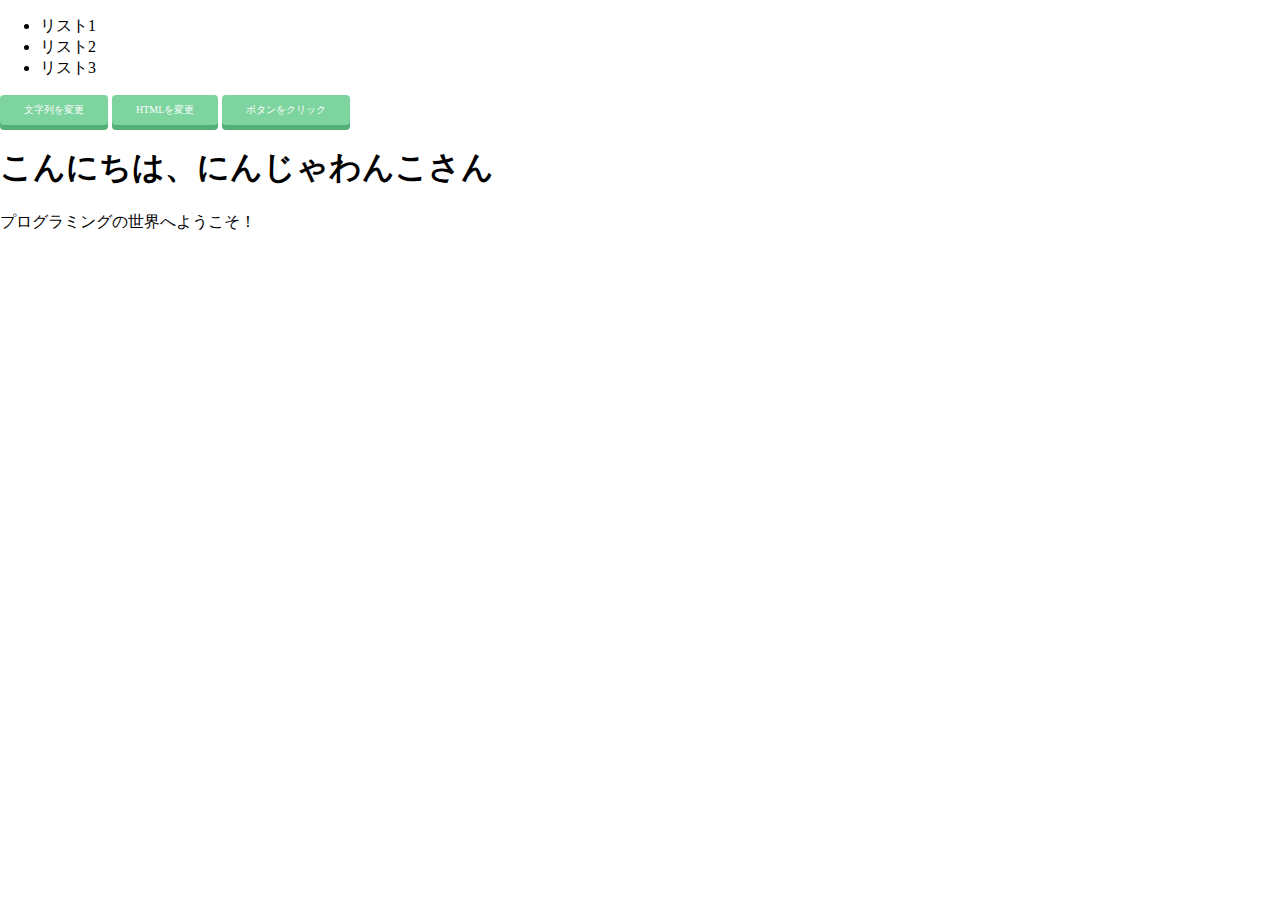
<file: index.html>
<!DOCTYPE html>
<html>
<head>
  <meta charset="utf-8">
  <title>Progate</title>
  <link rel="stylesheet" type="text/css" href="stylesheet.css">
  <script src="https://ajax.googleapis.com/ajax/libs/jquery/2.1.4/jquery.min.js"></script>
</head>
<body>
    <ul>
        <!-- 以下の<li>タグに"list-item"というclassをつけてください -->
        <li class="list-item">リスト1</li>
        <li class="list-item">リスト2</li>
        <li class="list-item">リスト3</li>
    </ul>
  <!-- 1つ目の<div>タグに、"change-text"というidをつけてください -->
  <div id="change-text" class="btn">文字列を変更</div>
  
  <!-- 2つ目の<div>タグに、"change-html"というidをつけてください -->
  <div id="change-html" class="btn">HTMLを変更</div>
  
  <div class="btn">ボタンをクリック</div>
  
  <h1 id="title">こんにちは、にんじゃわんこさん</h1>
  
  <p id="text">プログラミングの世界へようこそ！</p>

  <script src="script.js"></script>

</body>
</html>
</file>
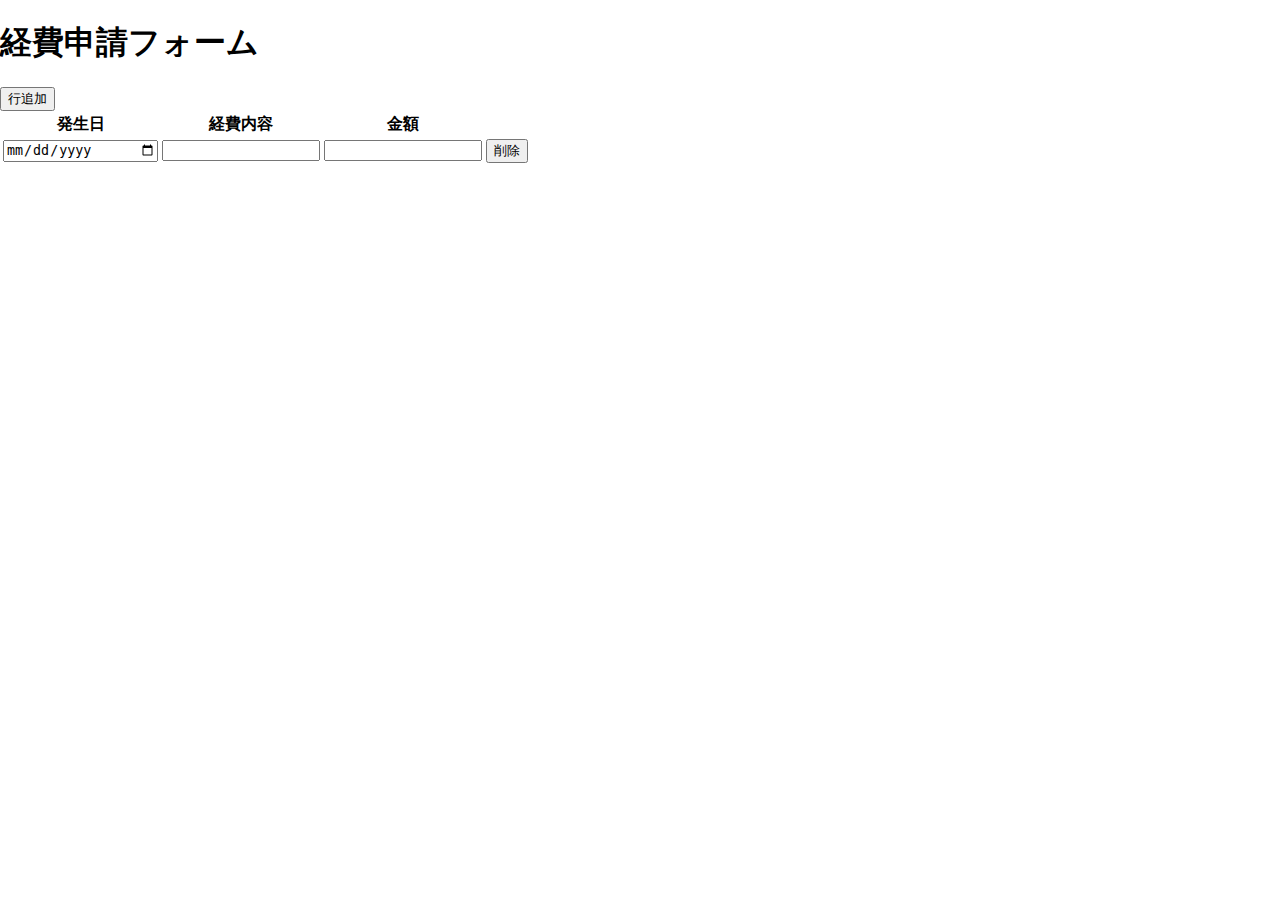
<file: form.html>
<!DOCTYPE html>
<html>
<head>
  <meta charset="utf-8">
  <title>経費申請</title>
  <link rel="stylesheet" type="text/css" href="stylesheet.css">
  <script src="https://ajax.googleapis.com/ajax/libs/jquery/2.1.4/jquery.min.js"></script>
</head>
<body>
    <form id="form" class="form">
    <div id="loginform">
        <h1>経費申請フォーム</h1>
        <input id="btnAdd1" type="button" value="行追加" />
        <table id="tblForm1">
            <thead>
                <tr>
                    <th>発生日</th>
                    <th>経費内容</th>
                    <th>金額</th>
                    <th></th>
                </tr>
            </thead>
            <tbody>
                <tr>
                    <td><input style="width: 150px;" name="date[]" type="date" /></td>
                    <td><input style="width: 150px;" name="type[]" type="text" /></td>
                    <td><input style="width: 150px;" name="price[]" type="number" /></td>
                    <td><input class="btnDelete" type="button" value="削除" /></td>
                </tr>
            </tbody>
        </table>
    </div>
  <script src="script2.js"></script>

</body>
</html>
</file>
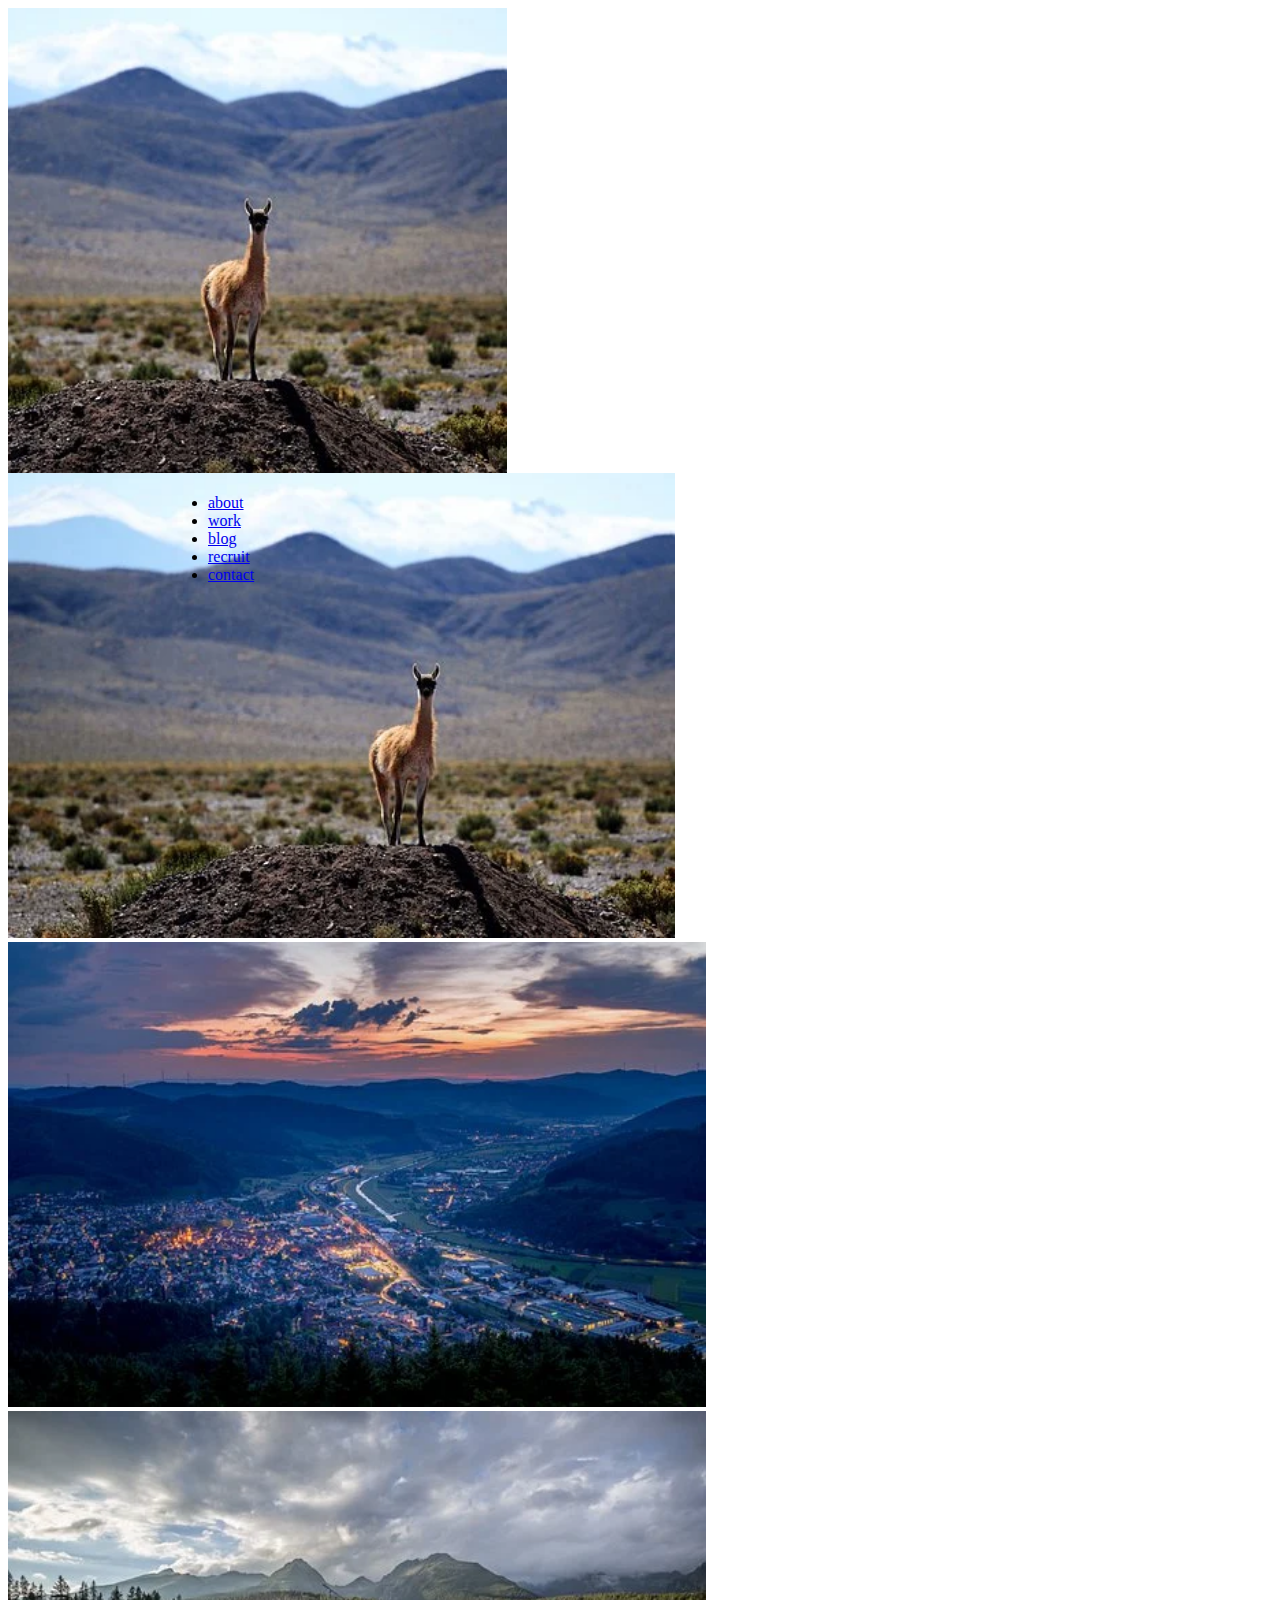
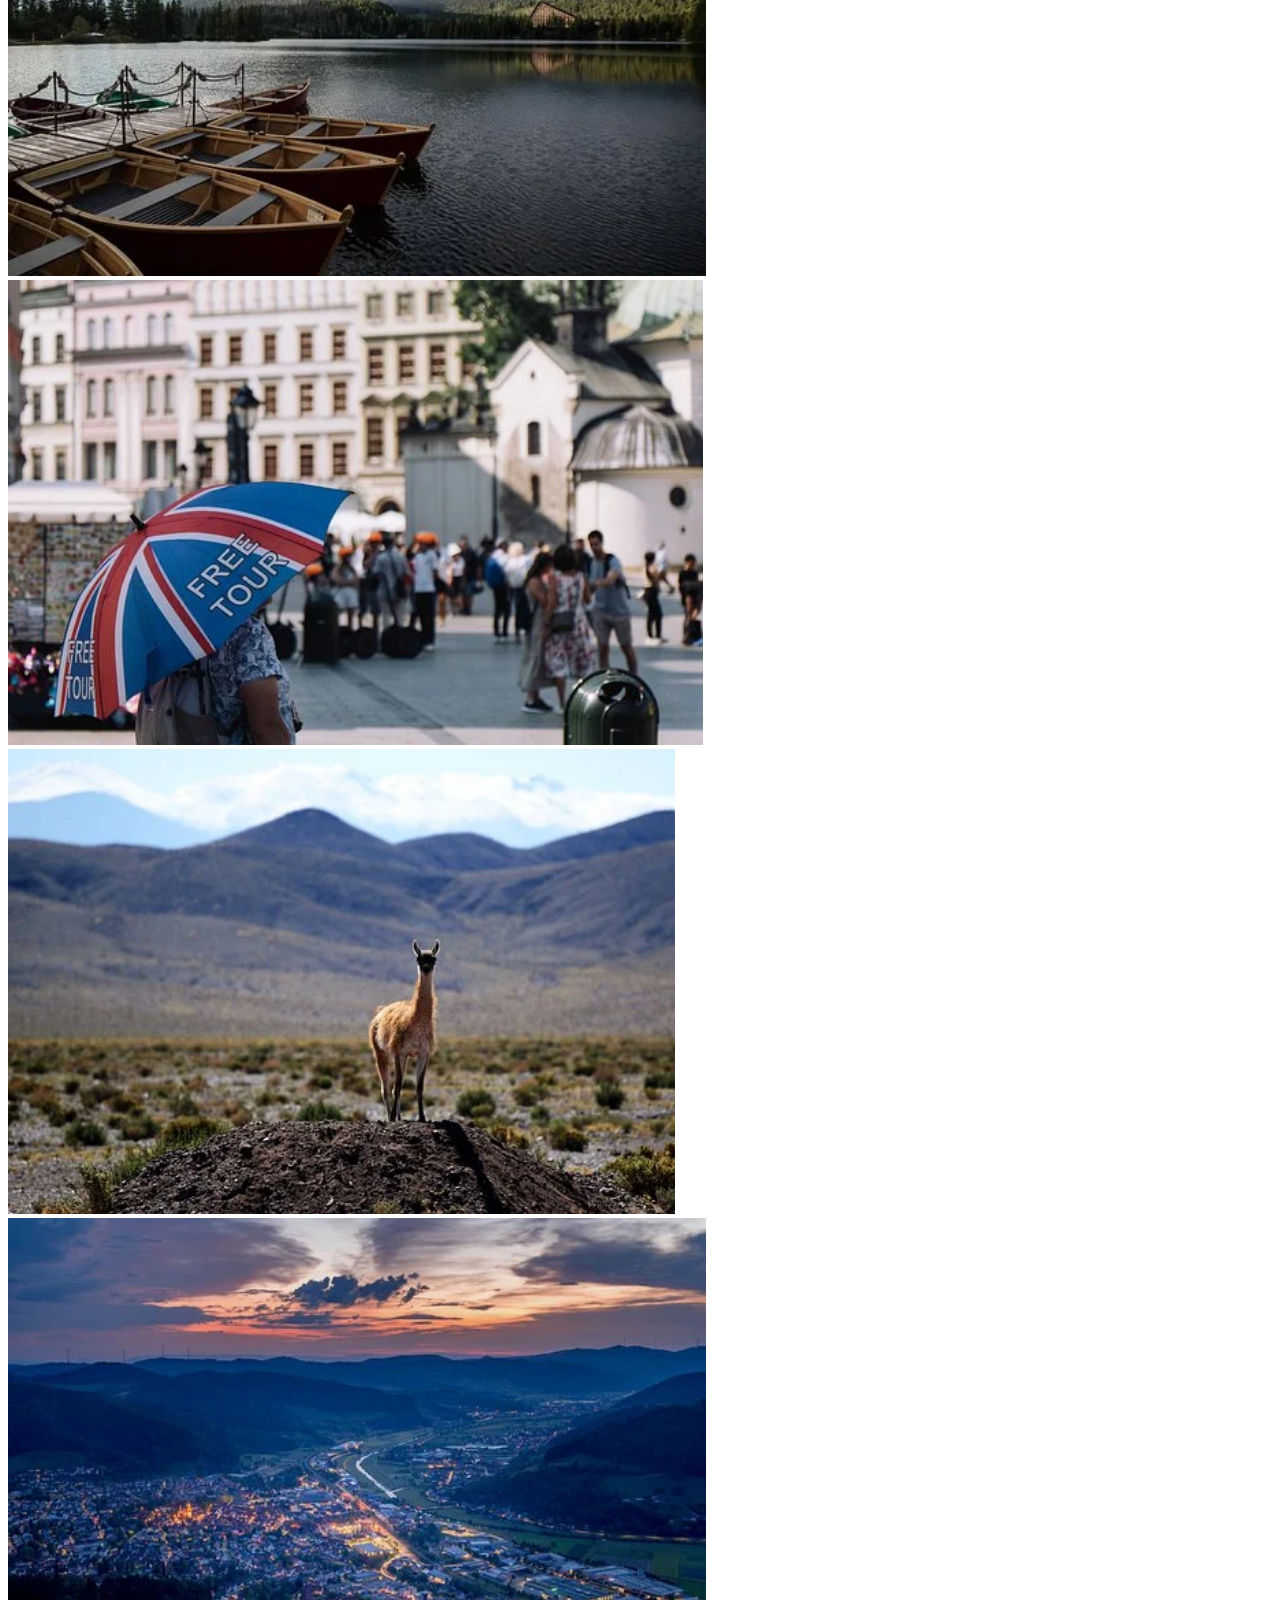
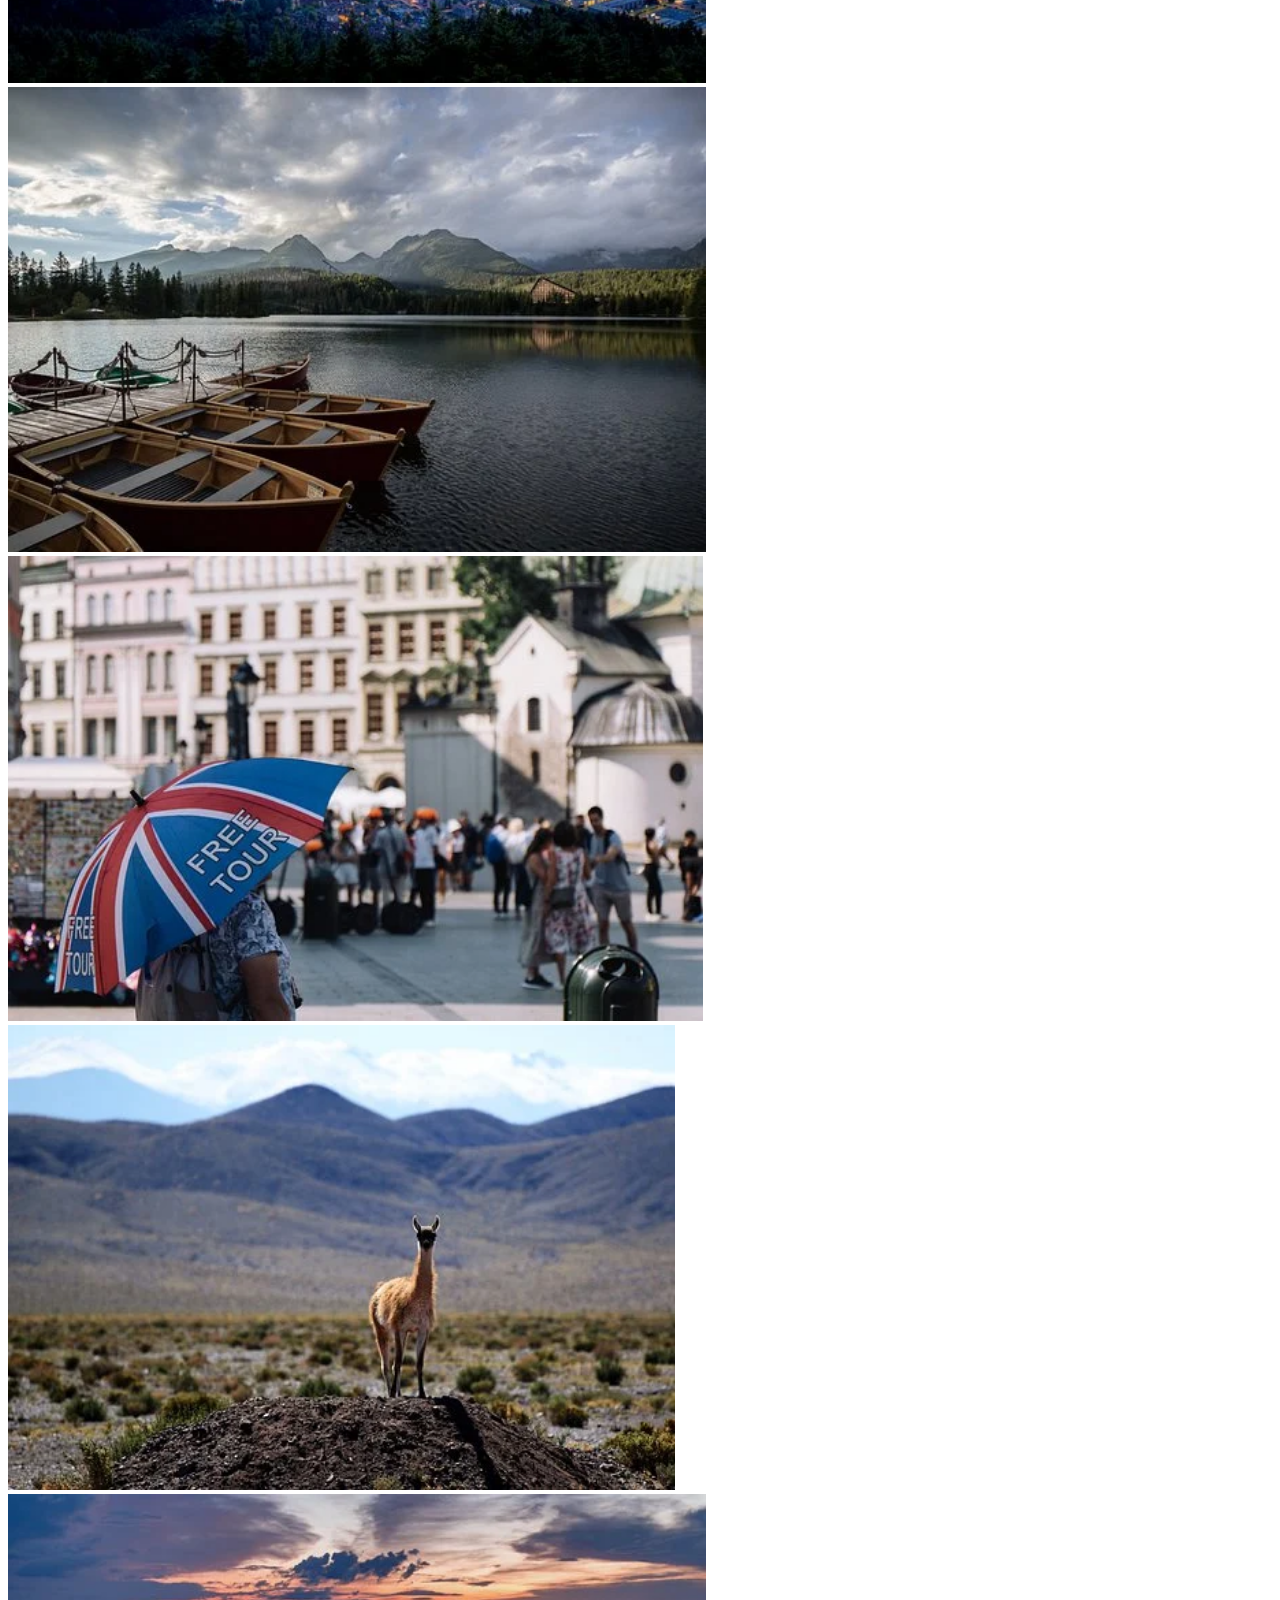
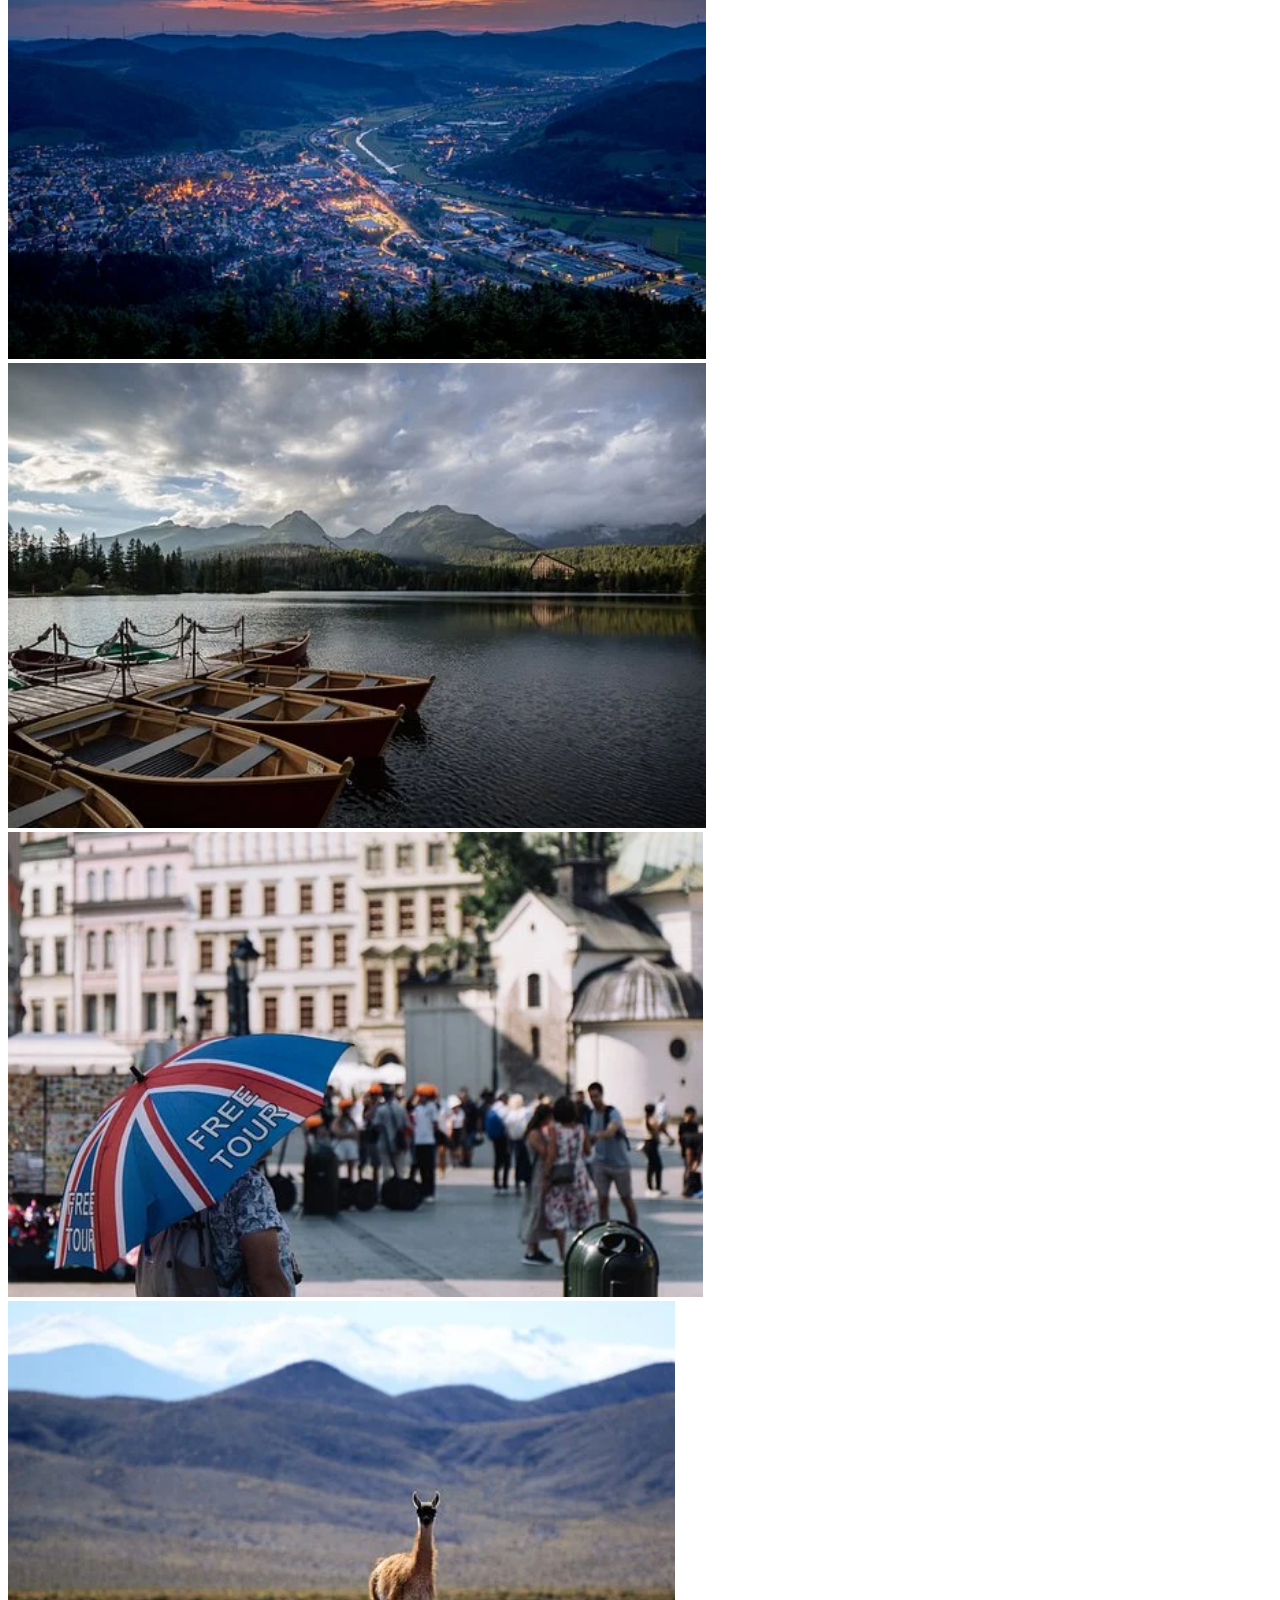
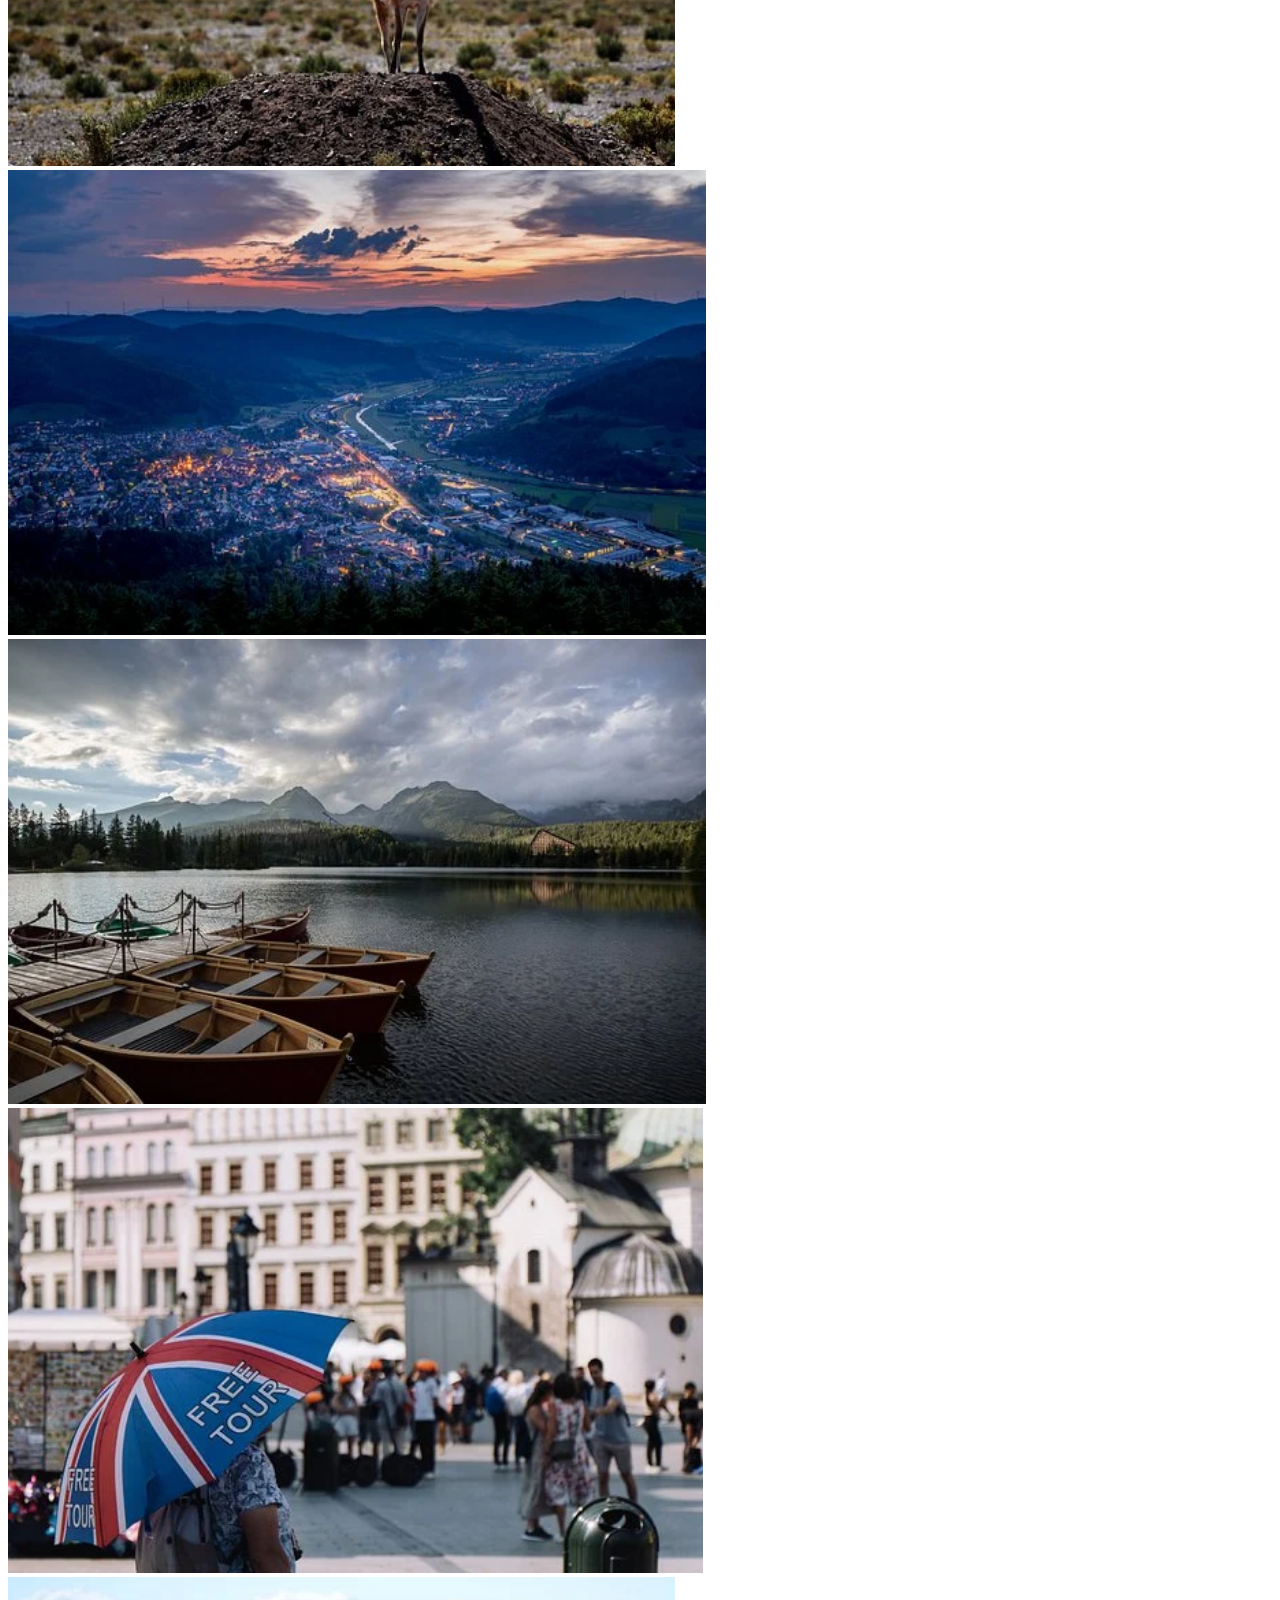
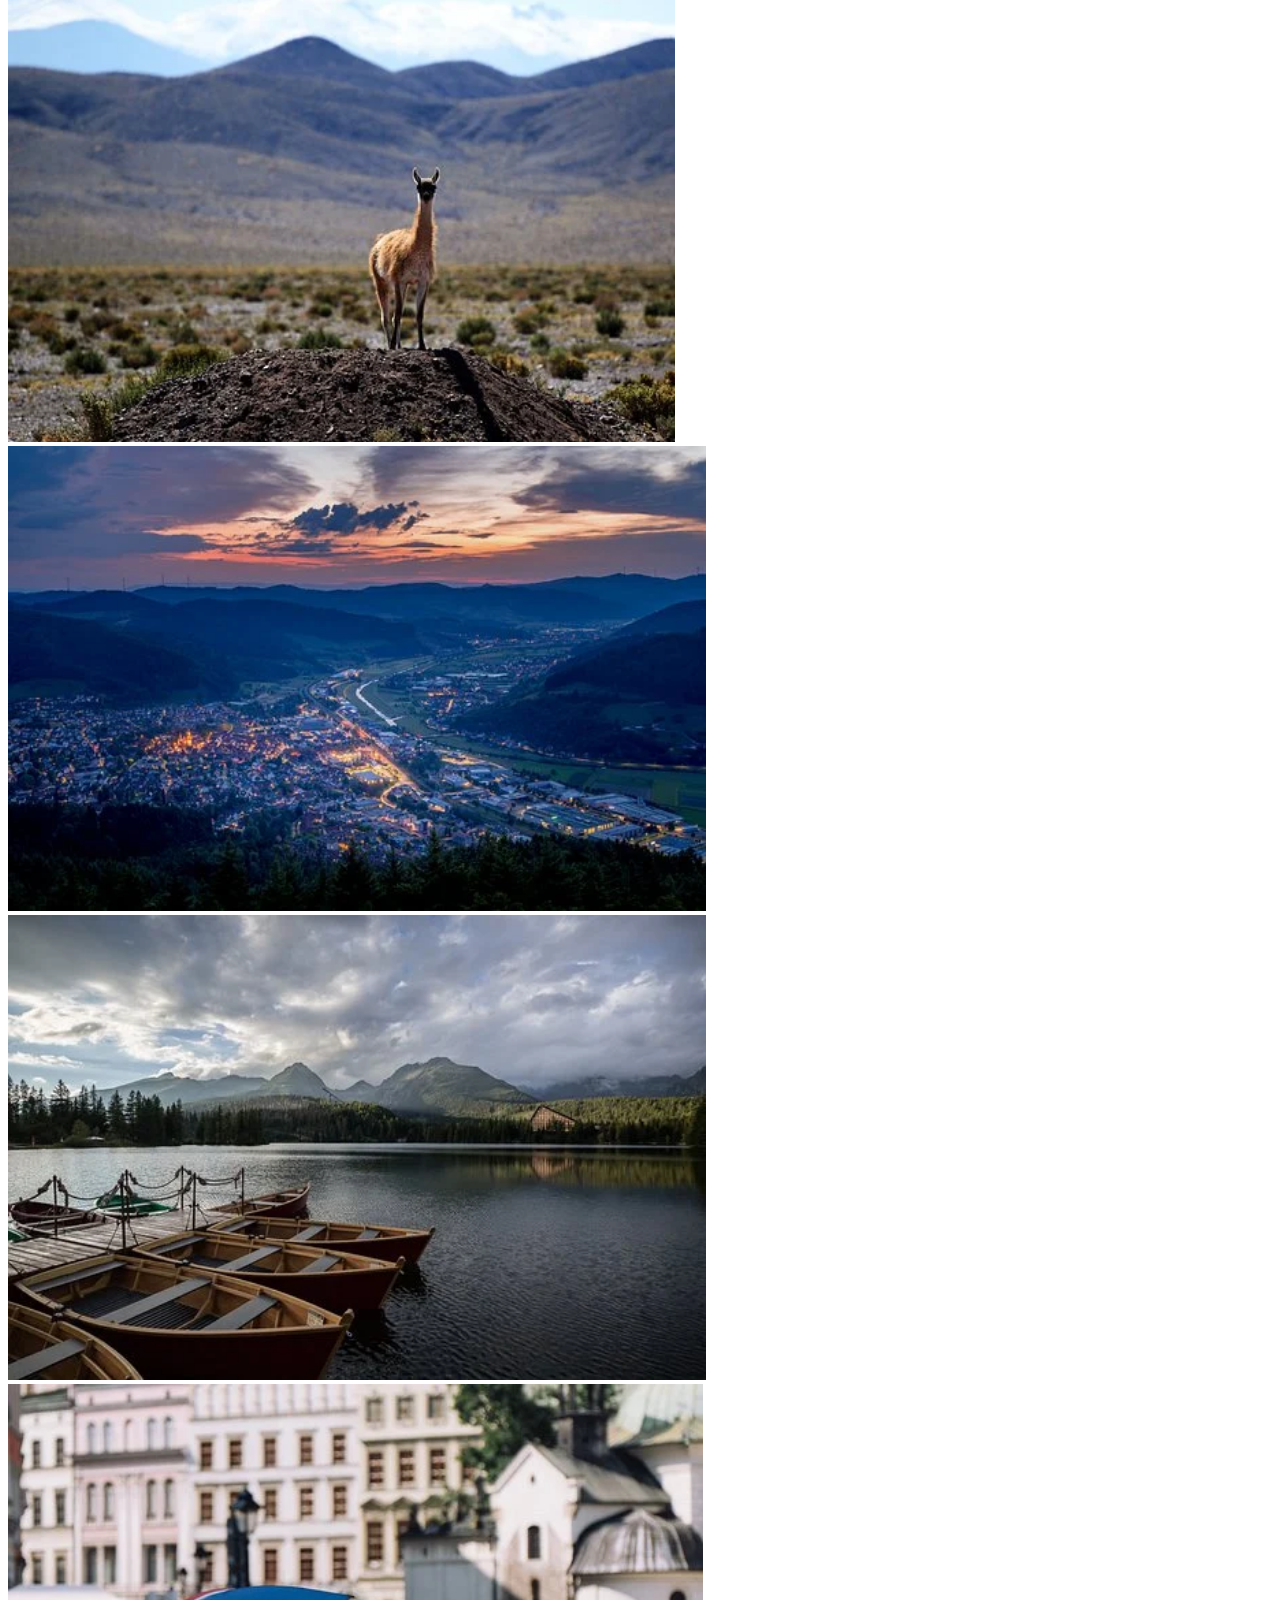
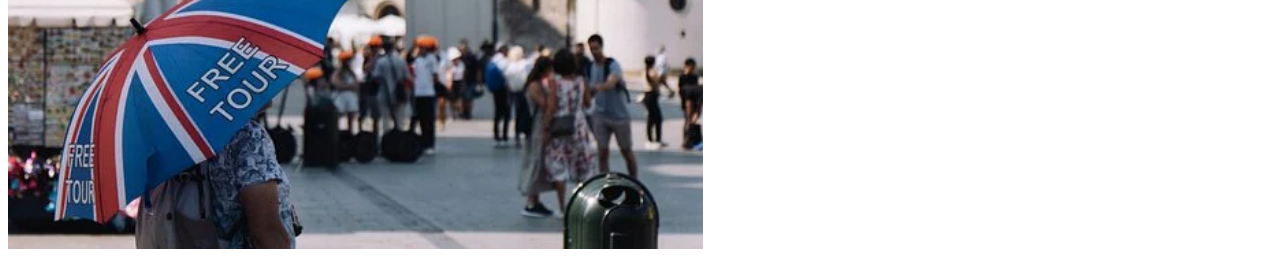
<file: index10.html>
<!DOCTYPE html>
<html>
    <head>
        <meta charset="utf-8">
        <title>Jqueryのサンプル</title>
        <link rel="stylesheet" type="text/css" href="css.css">
        <script src="https://ajax.googleapis.com/ajax/libs/jquery/2.1.4/jquery.min.js"></script>
        <script src="script3.js"></script>
    </head>
    <body>
        <div class="slideshow">
            <img src="./img/slide-1.jpg" alt="333" witdh="1600" height="465">
            <img src="./img/slide-2.jpg" alt="444" witdh="1600" height="465">
            <img src="./img/slide-3.jpg" alt="555" witdh="1600" height="465">
            <img src="./img/slide-4.jpg" alt="666" witdh="1600" height="465">
        </div> 
        <header class="page-header" role="banner">
            <div class="inner">
                <h1 class="site-logo">
                    <a href="#"></a>
                </h1>
                <nav class="primary-nav" role="navigation">
                    <ul>
                        <li><a href="#">about</a></li>
                        <li><a href="#">work</a></li>
                        <li><a href="#">blog</a></li>
                        <li><a href="#">recruit</a></li>
                        <li><a href="#">contact</a></li>
                    </ul>
                </nav>
            </div>
        </header> 
        <main>
            <main>
        <img src="./img/slide-1.jpg" alt="333" witdh="1600" height="465">
            <img src="./img/slide-2.jpg" alt="444" witdh="1600" height="465">
            <img src="./img/slide-3.jpg" alt="555" witdh="1600" height="465">
            <img src="./img/slide-4.jpg" alt="666" witdh="1600" height="465">
            <img src="./img/slide-1.jpg" alt="333" witdh="1600" height="465">
            <img src="./img/slide-2.jpg" alt="444" witdh="1600" height="465">
            <img src="./img/slide-3.jpg" alt="555" witdh="1600" height="465">
            <img src="./img/slide-4.jpg" alt="666" witdh="1600" height="465">
            <img src="./img/slide-1.jpg" alt="333" witdh="1600" height="465">
            <img src="./img/slide-2.jpg" alt="444" witdh="1600" height="465">
            <img src="./img/slide-3.jpg" alt="555" witdh="1600" height="465">
            <img src="./img/slide-4.jpg" alt="666" witdh="1600" height="465">
            <img src="./img/slide-1.jpg" alt="333" witdh="1600" height="465">
            <img src="./img/slide-2.jpg" alt="444" witdh="1600" height="465">
            <img src="./img/slide-3.jpg" alt="555" witdh="1600" height="465">
            <img src="./img/slide-4.jpg" alt="666" witdh="1600" height="465">
            <img src="./img/slide-1.jpg" alt="333" witdh="1600" height="465">
            <img src="./img/slide-2.jpg" alt="444" witdh="1600" height="465">
            <img src="./img/slide-3.jpg" alt="555" witdh="1600" height="465">
            <img src="./img/slide-4.jpg" alt="666" witdh="1600" height="465">
            </main>
    </body>
</html>
</file>
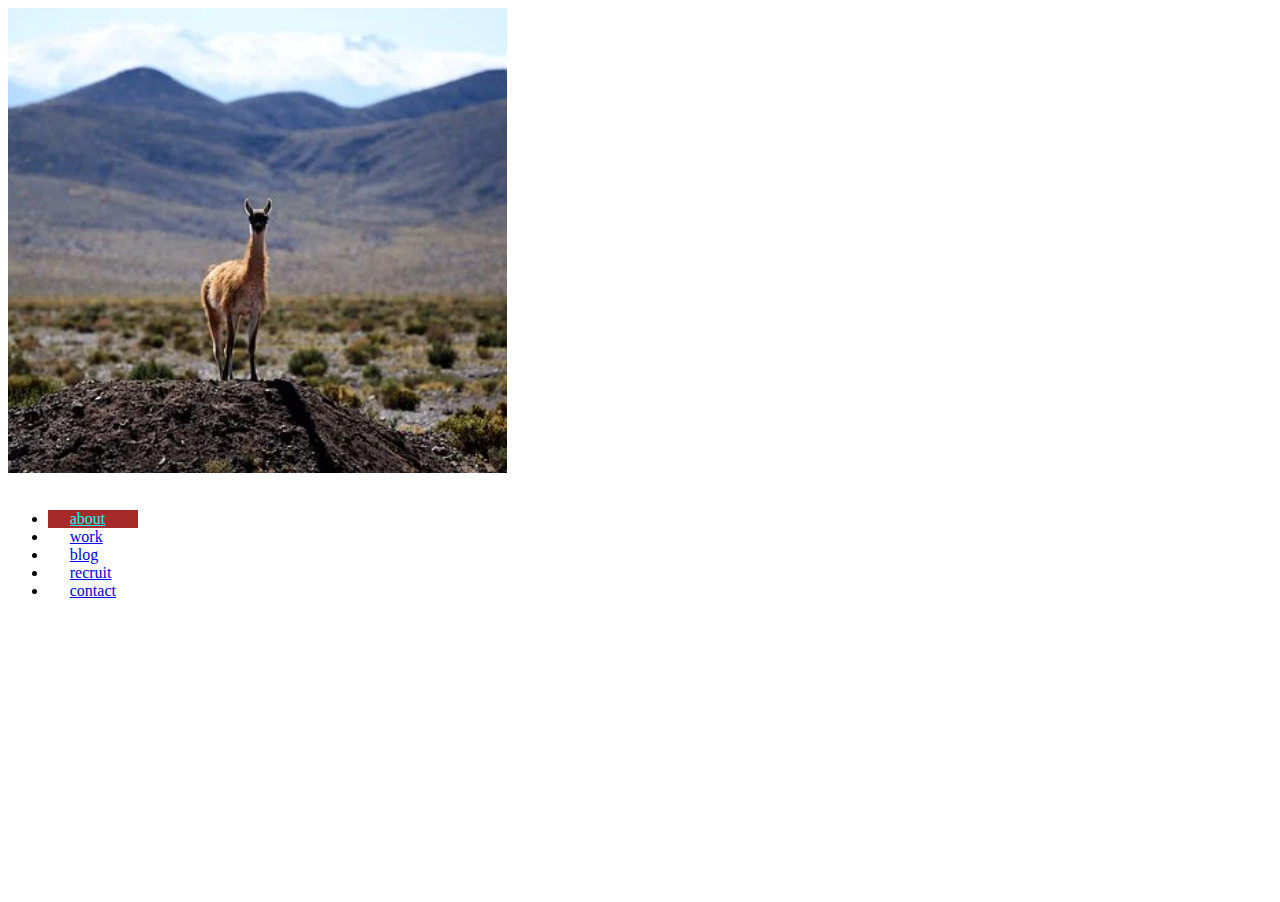
<file: index11.html>
<!DOCTYPE html>
<html>
    <head>
        <meta charset="utf-8">
        <title>Jqueryのサンプル</title>
        <link rel="stylesheet" type="text/css" href="css.css">
        <script src="https://ajax.googleapis.com/ajax/libs/jquery/2.1.4/jquery.min.js"></script>
        <script src="script3.js"></script>
    </head>
    <body>
        <div class="slideshow">
            <img src="./img/slide-1.jpg" alt="333" witdh="1600" height="465">
            <img src="./img/slide-2.jpg" alt="444" witdh="1600" height="465">
            <img src="./img/slide-3.jpg" alt="555" witdh="1600" height="465">
            <img src="./img/slide-4.jpg" alt="666" witdh="1600" height="465">
        </div> 
        <section class="work-section" id="work">
        <header class="section-header clearfix">
            <div class="inner">
                <h1 class="site-logo">
                    <a href="#"></a>
                </h1>
                    <ul class="tabs-nav">
                        <li><a href="#work01">about</a></li>
                        <li><a href="#work02">work</a></li>
                        <li><a href="#work03">blog</a></li>
                        <li><a href="#work04">recruit</a></li>
                        <li><a href="#work05">contact</a></li>
                    </ul>
            </div>
        </header> 
        <div class="section-body">
        <section class="tabs-panel" id="work01"></section>
        <section class="tabs-panel" id="work02"></section>
        <section class="tabs-panel" id="work03"></section>
        <section class="tabs-panel" id="work04"></section>
        <section class="tabs-panel" id="work05"></section>
        </div>
    </body>
</html>
</file>
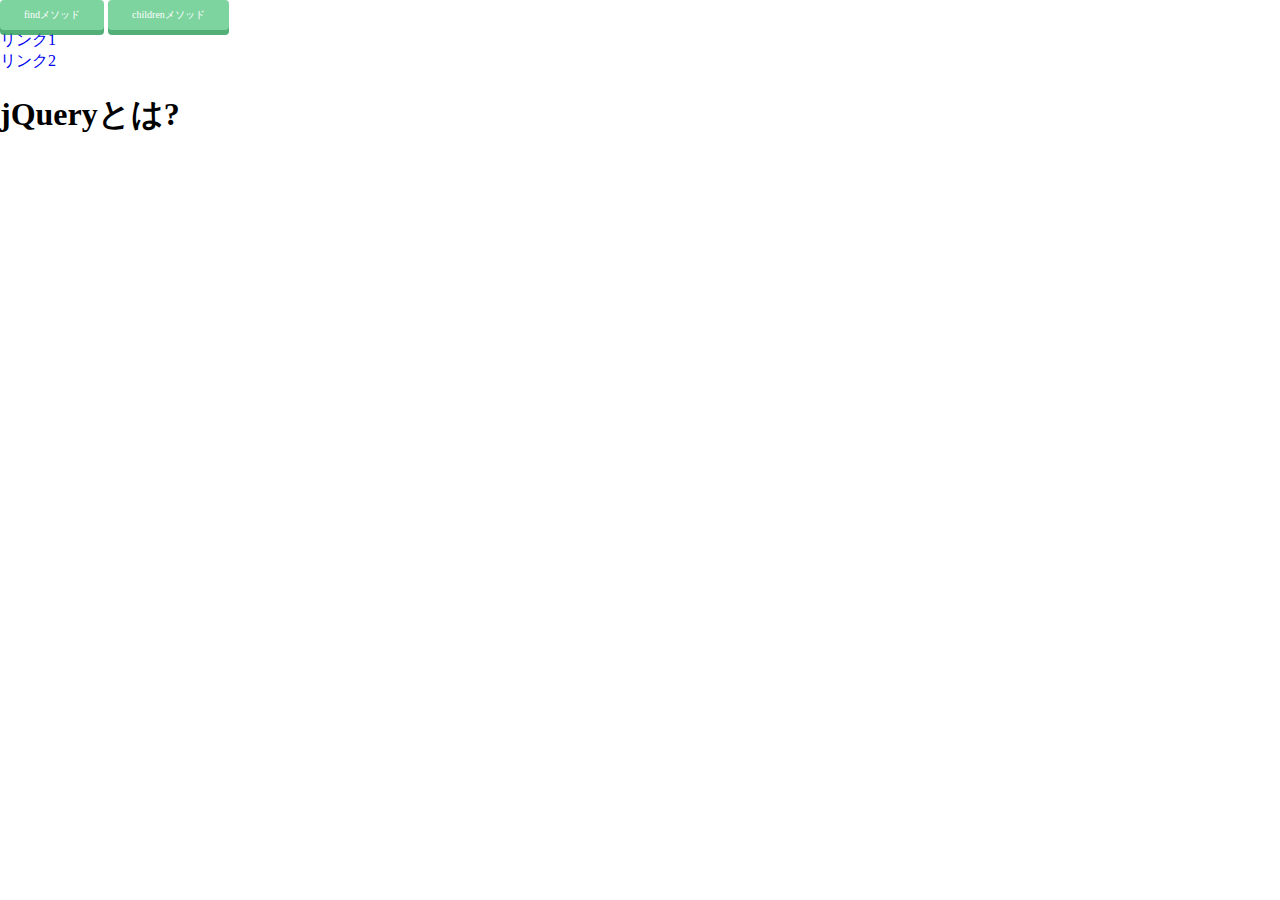
<file: index2.html>
<!DOCTYPE html>
<html>
<head>
  <meta charset="utf-8">
  <title>Progate</title>
  <link rel="stylesheet" type="text/css" href="stylesheet.css">
  <script src="https://ajax.googleapis.com/ajax/libs/jquery/2.1.4/jquery.min.js"></script>
</head>
<body>
  <!-- "find-method"というidをつけてください -->
  <div id="find-method" class="btn">findメソッド</div>
  
  <!-- "children-method"というidをつけてください -->
  <div id="children-method" class="btn">childrenメソッド</div>
  
  <div id="wrapper">
    <a href="#">リンク1</a>
    <div>
      <a href="#">リンク2</a>
    </div>
  </div>
  
  <div id ="language-wrapper">
    <h1 class="language-title">jQueryとは?</h1>
    <p class="language-text">
      JavaScriptのライブラリの1つです。ユーザーのクリックに反応して表示されるフォームや、アニメーションなど、HTMLとCSSだけでは実現できなかった様々な動きを表現することができます。
    </p>
  </div>

  <script src="script.js"></script>

</body>
</html>
</file>
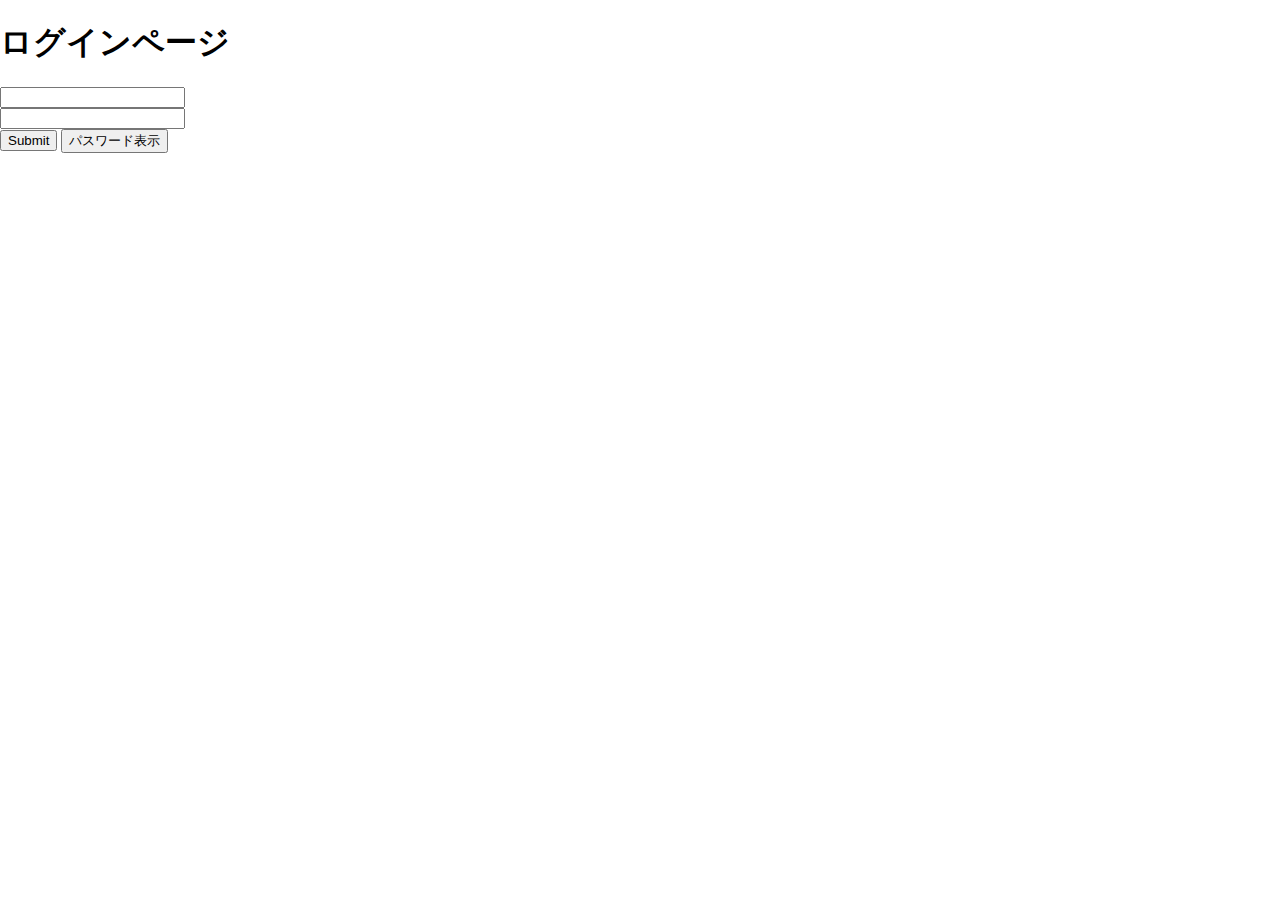
<file: index4.html>
<!DOCTYPE html>
<html>
<head>
  <meta charset="utf-8">
  <title>テストログイン</title>
  <link rel="stylesheet" type="text/css" href="stylesheet.css">
  <script src="https://ajax.googleapis.com/ajax/libs/jquery/2.1.4/jquery.min.js"></script>
</head>
<body>
    <p id="msg"></p>
    <form id="form" class="form">
    <div id="loginform">
        <h1>ログインページ</h1>
        <div id="id-form">
            <input type="text" id="userid" value="">
            <span id="errorid"></span>
        </div>            
        <div id="pass-form">
            <input type="password" id="pass" value="">
            <i class="toggle-pass fa fa-eye-slash"></i>
            <span id="errorpass"></span>
        </div>
        <div id="submit">
            <input type="submit" id="button">
            <button type="button" class="button">パスワード表示</button>
        </div>

    </div>
  <script src="script2.js"></script>

</body>
</html>
</file>
<file: stylesheet.css>
.btn{
    display: inline-block;
    cursor: pointer;
    padding: 8px 30px;
    background-color: #5dca88;
    box-shadow: 0px 5px #279C56;
    border-radius: 3px;
    color: #fff;
    font-size: 10px;
  }
  
  .btn:active{
    position: relative;
    top: 5px;
    box-shadow: none;
  }
li {
  cursor: pointer;
}
.language-text{
    display: none;
}

body {
  margin: 0;
}

a {
  text-decoration: none;
}

.top-wrapper {
  padding: 180px 0 100px 0;
  background-image: url(https://prog-8.com/images/html/advanced/top.png);
  background-size: cover;
  color: white;
  text-align: center;
}

.container {
  width: 1170px;
  padding: 0 15px;
  margin: 0 auto;
}

.top-wrapper h1 {
  opacity: 0.7;
  font-size: 45px;
  letter-spacing: 5px;
}

.top-wrapper p {
  opacity: 0.7;
  font-size: 14px;
  margin-bottom: 35px;
}

.signup {
  background-color: #239b76;
}

.facebook {
  background-color: #3b5998;
  margin-right: 10px;
}

.twitter {
  background-color: #55acee;
}

.btn {
  padding: 8px 24px;
  color: white;
  display: inline-block;
  opacity: 0.8;
  border-radius: 4px;
  cursor: pointer;
}

.btn:hover {
  opacity: 1;
}

.fa {
  margin-right: 5px;
}

header {
  height: 65px;
  width: 100%;
  background-color: rgba(34,49,52,0.9);
  position :fixed;
  top: 0;
  z-index: 10;
}

.logo {
  width: 124px;
  margin-top: 20px;
}

.header-left {
  float: left;
}

.header-right {
  float: right;
  background-color: rgba(255,255,255,0.3);
  transition: all 0.5s;
}

.header-right:hover {
  background-color: rgba(255,255,255,0.5);
}

.header-right .login {
  line-height: 65px;
  padding: 0 25px;
  color: white;
  cursor: pointer;
  display: block;
}

/*モーダル*/
.login-modal-wrapper, .signup-modal-wrapper {
  position: fixed;
  top: 0;
  right: 0;
  bottom: 0;
  left: 0;
  background-color: rgba(0, 0, 0, 0.6);
  z-index: 100;
  display: none;
}

.modal {
  position: absolute;
  top: 20%;
  left: 34%;
  background-color: #e6ecf0;
  padding: 20px 0 40px;
  border-radius: 10px;
  width: 450px;
  height: auto;
  text-align: center;
}

.fa-times {
  position: absolute;
  top: 12px;
  right: 12px;
  color: rgba(128, 128, 128, 0.46);
  cursor: pointer;
}

#signup-form, #login-form {
  width: 100%;
}

#signup-form h2, #login-form h2 {
  color: #5f5d60;
  letter-spacing: 1px;
  margin-bottom: 40px;
}

#signup-form input, #login-form input {
  width: 320px;
  margin-bottom: 20px;
  font-size: 12px;
  padding: 12px 12px;
  border: 1px solid #d0d5d8;
  border-radius: 5px;
}

#submit-btn {
  display: inline-block;
  padding: 14px 140px;
  background-color: #5dca88;
  border: none;
  border-radius: 3px;
  color: white;
  margin: 10px auto;
  cursor: pointer;
}

.lesson-wrapper {
  height: 500px;
  padding-bottom: 80px;
  background-color: #f7f7f7;
  text-align: center;
}

.heading {
  padding-top: 60px;
  padding-bottom: 30px;
  color: #5f5d60;
}

.heading h2 {
  font-weight: normal;
}
.lesson {
  float: left;
  width: 25%;
}

.lesson-icon {
  position: relative;
  width: 70%;
  margin: 0 auto;
}

.lesson-icon p {
  position: absolute;
  top: 75px;
  width: 100%;
  color: white;
}

.text-contents {
  margin: 3% auto;
  width: 80%;
  font-size: 12px;
  color: #b3aeb5;
  /* displayプロパティをnoneにしてください */
  display: none;
}

/*faq wrapper*/
.faq-wrapper {
  background-color: #e6ecf0;
  text-align: center;
  padding-bottom: 80px;
  color: #5f5d60;
}

#faq-list {
  width: 500px;
  margin: 0 auto;
  padding: 0;
  list-style: none;
}

.message-wrapper {
  border-bottom: 1px solid #eee;
  padding-bottom: 80px;
  text-align: center;
}

.message-wrapper .heading h3 {
  font-weight: normal;
}

.message {
  padding: 15px 40px;
  background-color: #5dca88;
  cursor: pointer;
  box-shadow: 0px 7px #1a7940;
}

.message:active {
  position: relative;
  top: 7px;
  box-shadow: none;
}

footer img {
  width: 125px;
}

footer p {
  color: #b3aeb5;
  font-size: 12px;
}

footer {
  padding-top: 30px;
}
.toggle-pass{
  position:absolute;
  top:50%;
  right: 10px;
  transform: translateY(-50%);
}
</file>
<file: css.css>
.slideshow {
    overflow: hidden;
    position: relative;
    min-width: 960px;
    height: 465px;
}

.slideshow img{
    display: none;
    position: absolute;
    left: 50%;
    margin-left: -800px;
}

.page-header{
    background-color: 'white';
    position: absolute;
    width: 100%;
    min-width: 960px;
}
.page-header.sticky {
    position:fixed;
    top:0;
}
.page-header > .inner{
    margin:auto;
    width:960px;
}
.work-section .tabs-nav{
    float:left;
    position: relative;
}
.work-section .tabs-nav a{
    display: block;
    padding: 0 1.36em;
    position: relative;
}
.work-section .tabs-nav a:hover,
.work-section .tabs-nav a.active{
    background-color: brown;
    color:cyan;
}

.work-section .tabs-nav a.active:after{
    content:"";
    position: absolute;
}

.work-section .section-body{
    height:400px;
    position: relative;
}
</file>
